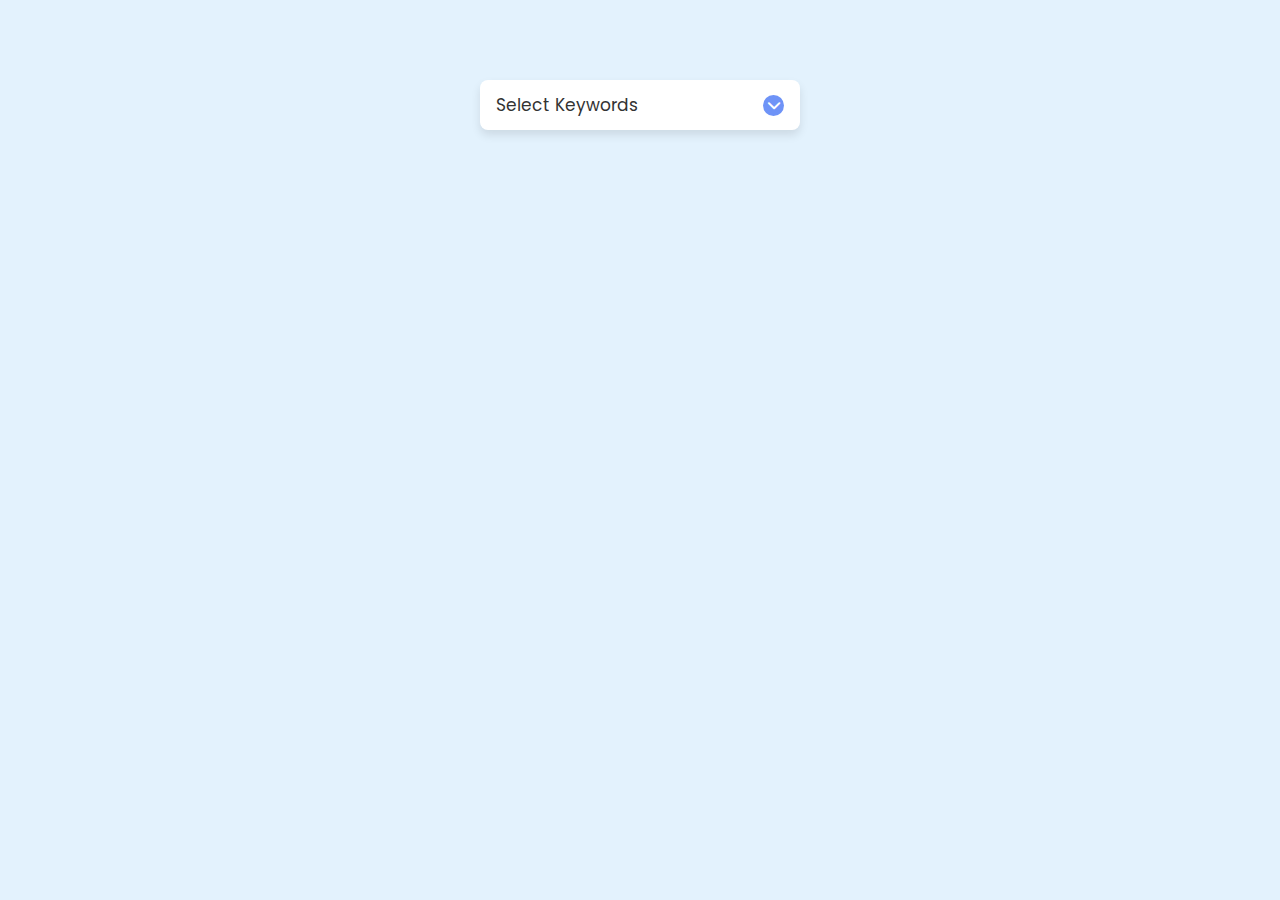
<file: index.html>
<!DOCTYPE html>
<!-- Coding by CodingLab | www.codinglabweb.com-->
    <html lang="en">
    <head>
        <meta charset="UTF-8">
        <meta http-equiv="X-UA-Compatible" content="IE=edge">
        <meta name="viewport" content="width=device-width, initial-scale=1.0">
        <title> Custom Dropdown Select Menu </title>

        <!-- CSS -->
        <link rel="stylesheet" href="style.css">
                                
        <!-- Fontawesome CDN Link -->
        <link rel="stylesheet" href="https://cdnjs.cloudflare.com/ajax/libs/font-awesome/6.1.1/css/all.min.css">
        
    </head>
    <body>
        <div class="container">
            <div class="select-btn">
                <span class="btn-text">Select Keywords</span>
                <span class="arrow-dwn">
                    <i class="fa-solid fa-chevron-down"></i>
                </span>

            </div>


            <ul class="list-items">
                <li class="item">
                    <span class="checkbox">
                        <i class="fa-solid fa-check check-icon"></i>
                    </span>
                    <span class="item-text">WiFi</span>
                </li>
                <li class="item">
                    <span class="checkbox">
                        <i class="fa-solid fa-check check-icon"></i>
                    </span>
                    <span class="item-text">Popularity</span>
                </li>
                <li class="item">
                    <span class="checkbox">
                        <i class="fa-solid fa-check check-icon"></i>
                    </span>
                    <span class="item-text">Charging Sockets</span>
                </li>
                <li class="item">
                    <span class="checkbox">
                        <i class="fa-solid fa-check check-icon"></i>
                    </span>
                    <span class="item-text">Sofa</span>
                </li>
                <li class="item">
                    <span class="checkbox">
                        <i class="fa-solid fa-check check-icon"></i>
                    </span>
                    <span class="item-text">Peaceful</span>
                </li>
                <li class="item">
                    <span class="checkbox">
                        <i class="fa-solid fa-check check-icon"></i>
                    </span>
                    <span class="item-text">Able to Study</span>
                </li>
            </ul>
        </div>

        <!-- JavaScript -->
        <script src="script.js"></script>
    </body>
</html>
</file>
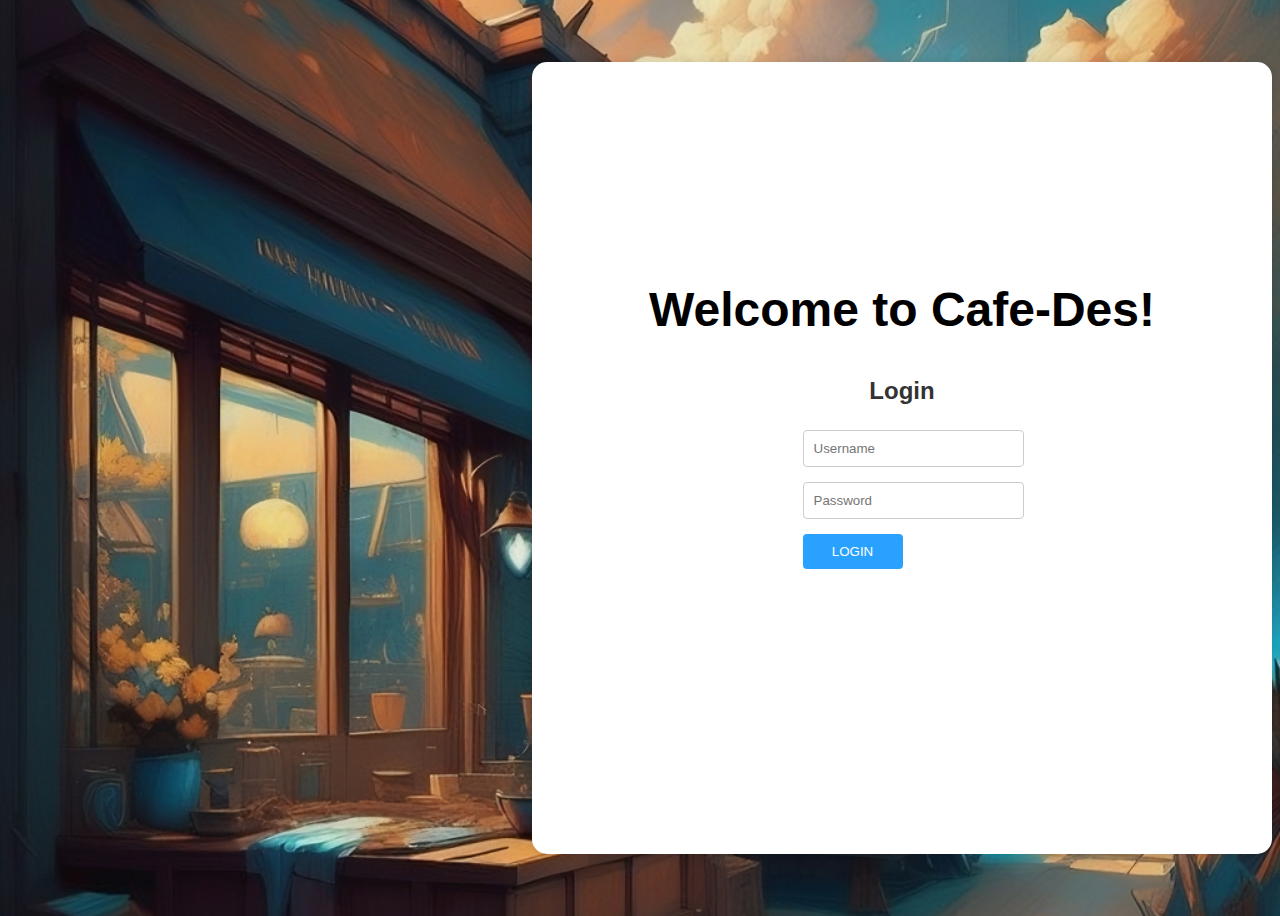
<file: Custom Select Menu/loginpage.html>
<!DOCTYPE html>
<html lang="en">
<head>
    <meta charset="UTF-8">
    <meta name="viewport" content="width=device-width, initial-scale=1.0">
    <title>Login Page</title>
    
    <link rel="stylesheet" href="styles.css">
</head>
<body>
    <div class="wrapper">
        
    
        <div class="login-container">
            <h1>Welcome to Cafe-Des!</h1>
        
         <h2>Login</h2>
            <form action="/login" method="post">
                <div class="form-group">
                <label for="username"></label>
                <input type="text" id="username" name="username" placeholder="Username" required>
            </div>
            <div class="form-group">
                <label for="password"></label>
                <input type="password" id="password" name="password" placeholder="Password" required>
            </div>
            <div class="form-group">
                <button id="login-button" type="submit">LOGIN</button>

            </div>
        </form>
    </div>

    <script src="script.js"></script> 
</body>
</html>
</file>
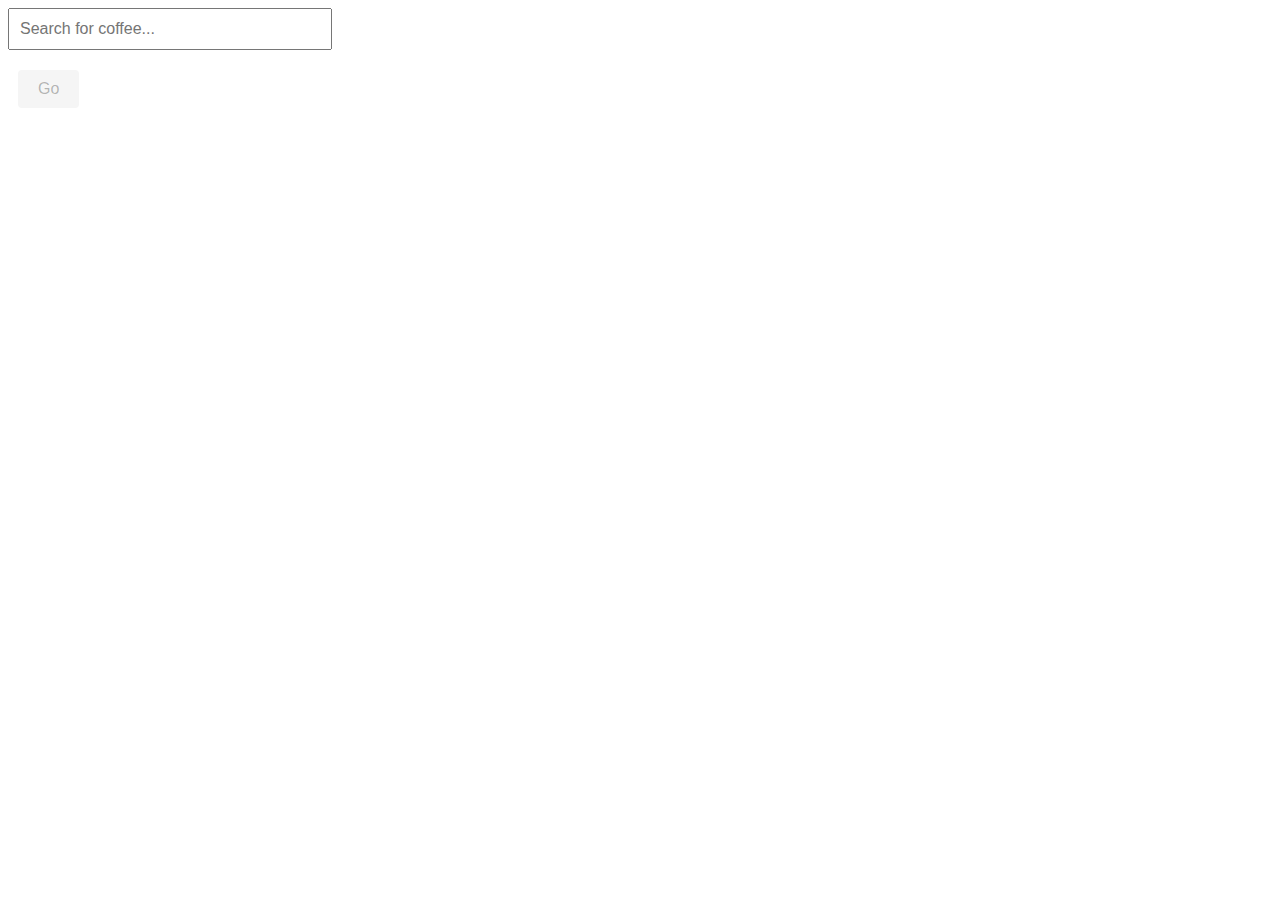
<file: Custom Select Menu/testing.html>
<!DOCTYPE html>
<html>

<body>

    <style>
        .autocomplete {
            position: relative;
            display: inline-block;
            margin-left: auto;
            margin-right: auto;
            width: 50%;

        }

        input[type="text"] {
            width: 300px;
            padding: 10px;
            font-size: 16px;
        }

        .autocomplete-items {
            position: absolute;
            border: none; /* Remove border */
            z-index: 99;
            top: 100%;
            left: 0;
            right: 0;
            outline: none; /* Remove outline */
        }

        .autocomplete-items div {
            padding: 10px;
            cursor: pointer;
            background-color: #f9f9f9;
            border-bottom: 1px solid #ddd;
        }

        .autocomplete-items div:hover {
            background-color: #e9e9e9;
        }

        .button-container {
            margin-top: 20px;
        }

        .nav-button {
            display: inline-block;
            padding: 10px 20px;
            font-size: 16px;
            background-color: #f5f5f5;
            border: none;
            border-radius: 4px;
            cursor: pointer;
            text-decoration: none;
            margin-left: 10px;
        }
    </style>
    <div class="autocomplete">
        <input type="text" id="myInput" placeholder="Search for coffee...">
        <div id="myDropdown" class="autocomplete-items"></div>
    </div>

    <div class="button-container">
        <button id="goButton" class="nav-button" disabled>Go</button>
    </div>
</body>

</html>
</file>
<file: style.css>
/* Google Fonts - Poppins */
@import url('https://fonts.googleapis.com/css2?family=Poppins:wght@300;400;500;600&display=swap');

*{
    margin: 0;
    padding: 0;
    box-sizing: border-box;
    font-family: 'Poppins', sans-serif;
}
body{
    background-color: #e3f2fd;
}
.container{
    position: relative;
    max-width: 320px;
    width: 100%;
    margin: 80px auto 30px;
}
button{
    background: transparent;
    border: 0;
    outline: 2;
}
.select-btn{
    display: flex;
    height: 50px;
    align-items: center;
    justify-content: space-between;
    padding: 0 16px;
    border-radius: 8px;
    cursor: pointer;
    background-color: #fff;
    box-shadow: 0 5px 10px rgba(0, 0, 0, 0.1);
}
.select-btn .btn-text{
    font-size: 17px;
    font-weight: 400;
    color: #333;
}
.select-btn .arrow-dwn{
    display: flex;
    height: 21px;
    width: 21px;
    color: #fff;
    font-size: 14px;
    border-radius: 50%;
    background: #6e93f7;
    align-items: center;
    justify-content: center;
    transition: 0.3s;
}
.select-btn.open .arrow-dwn{
    transform: rotate(-180deg);
}
.list-items{
    position: relative;
    margin-top: 15px;
    border-radius: 8px;
    padding: 16px;
    background-color: #fff;
    box-shadow: 0 5px 10px rgba(0, 0, 0, 0.1);
    display: none;
}
.select-btn.open ~ .list-items{
    display: block;
}
.list-items .item{
    display: flex;
    align-items: center;
    list-style: none;
    height: 50px;
    cursor: pointer;
    transition: 0.3s;
    padding: 0 15px;
    border-radius: 8px;
}
.list-items .item:hover{
    background-color: #e7edfe;
}
.item .item-text{
    font-size: 16px;
    font-weight: 400;
    color: #333;
}
.item .checkbox{
    display: flex;
    align-items: center;
    justify-content: center;
    height: 16px;
    width: 16px;
    border-radius: 4px;
    margin-right: 12px;
    border: 1.5px solid #c0c0c0;
    transition: all 0.3s ease-in-out;
}
.item.checked .checkbox{
    background-color: #4070f4;
    border-color: #4070f4;
}
.checkbox .check-icon{
    color: #fff;
    font-size: 11px;
    transform: scale(0);
    transition: all 0.2s ease-in-out;
}
.item.checked .check-icon{
    transform: scale(1);
}
</file>
<file: Custom Select Menu/styles.css>
body {
    background-image: url('image-1-G97O8riF6-transformed.png');
    background-repeat: no-repeat;
    background-size: cover;
    background-position: center;
    font-family: "Futura", sans-serif;
}

.wrapper {
    display: flex;
    justify-content: flex-end;
    align-items: center;
    height: 100vh;
    padding: 0 0px; /* Adjust as needed to give some space at the sides */
}

h1 {
    white-space: nowrap;
    font-size: 3em;
    text-align: center;
    margin-bottom: 20px;
    margin-top: -50px;
}

.login-container {
    display: flex;
    flex-direction: column;
    align-items: center;
    width: 200px;
    padding: 270px;
    background: #ffffff;
    border-radius: 15px;
    box-shadow: 0px 0px 10px 0px rgba(0,0,0,0.1);
    max-width: 400px;
}

h2 {
    text-align: center;
    color: #333333;
}

.form-group {
    margin-bottom: 15px;
}

label {
    display: block;
    margin-bottom: 5px;
}

input[type="text"], input[type="password"] {

    font-family: "Futura", sans-serif;
    width: 100%;
    padding: 10px;
    border: 1px solid #cccccc;
    border-radius: 4px;
    

}

button {
    width: 100px;
    padding: 10px;
    background: #29a2ff;
    color: #ffffff;
    border: none;
    border-radius: 4px;
    cursor: pointer;
    font-family: "Futura", sans-serif;
}
</file>
